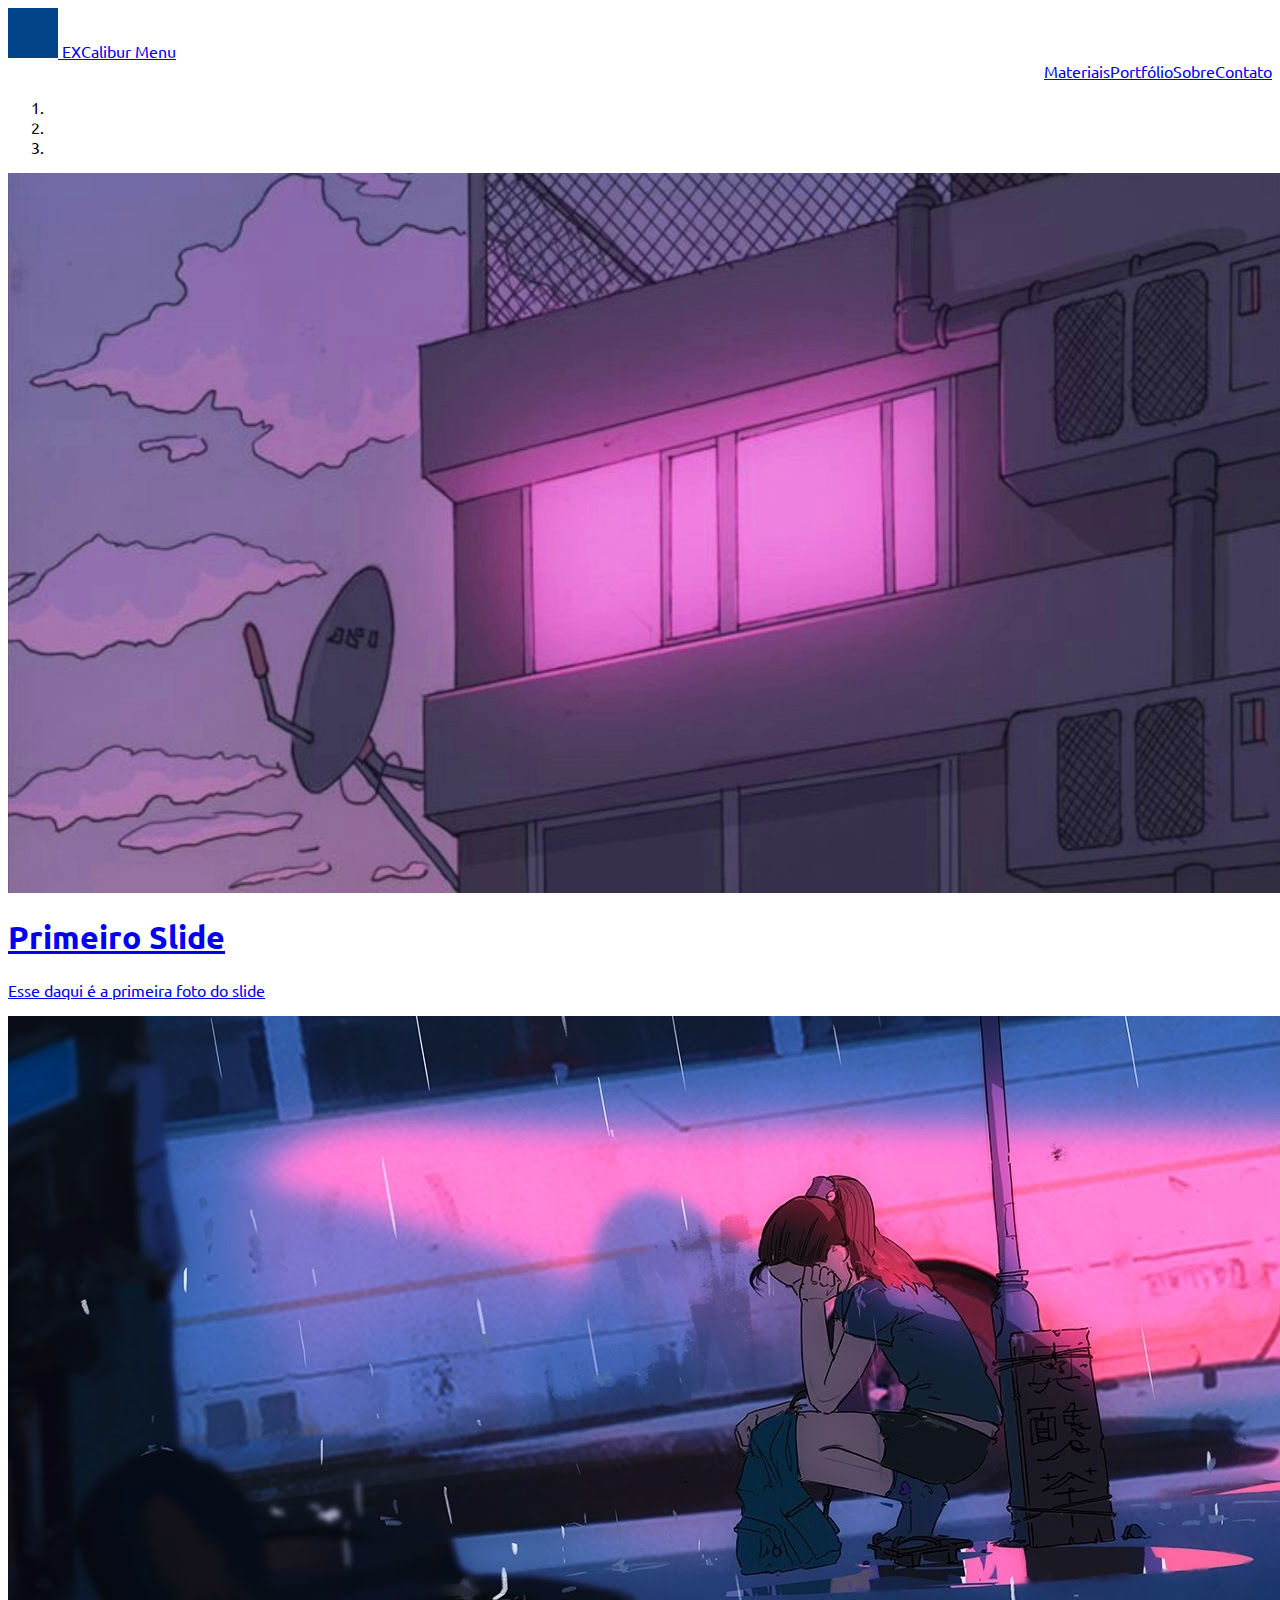
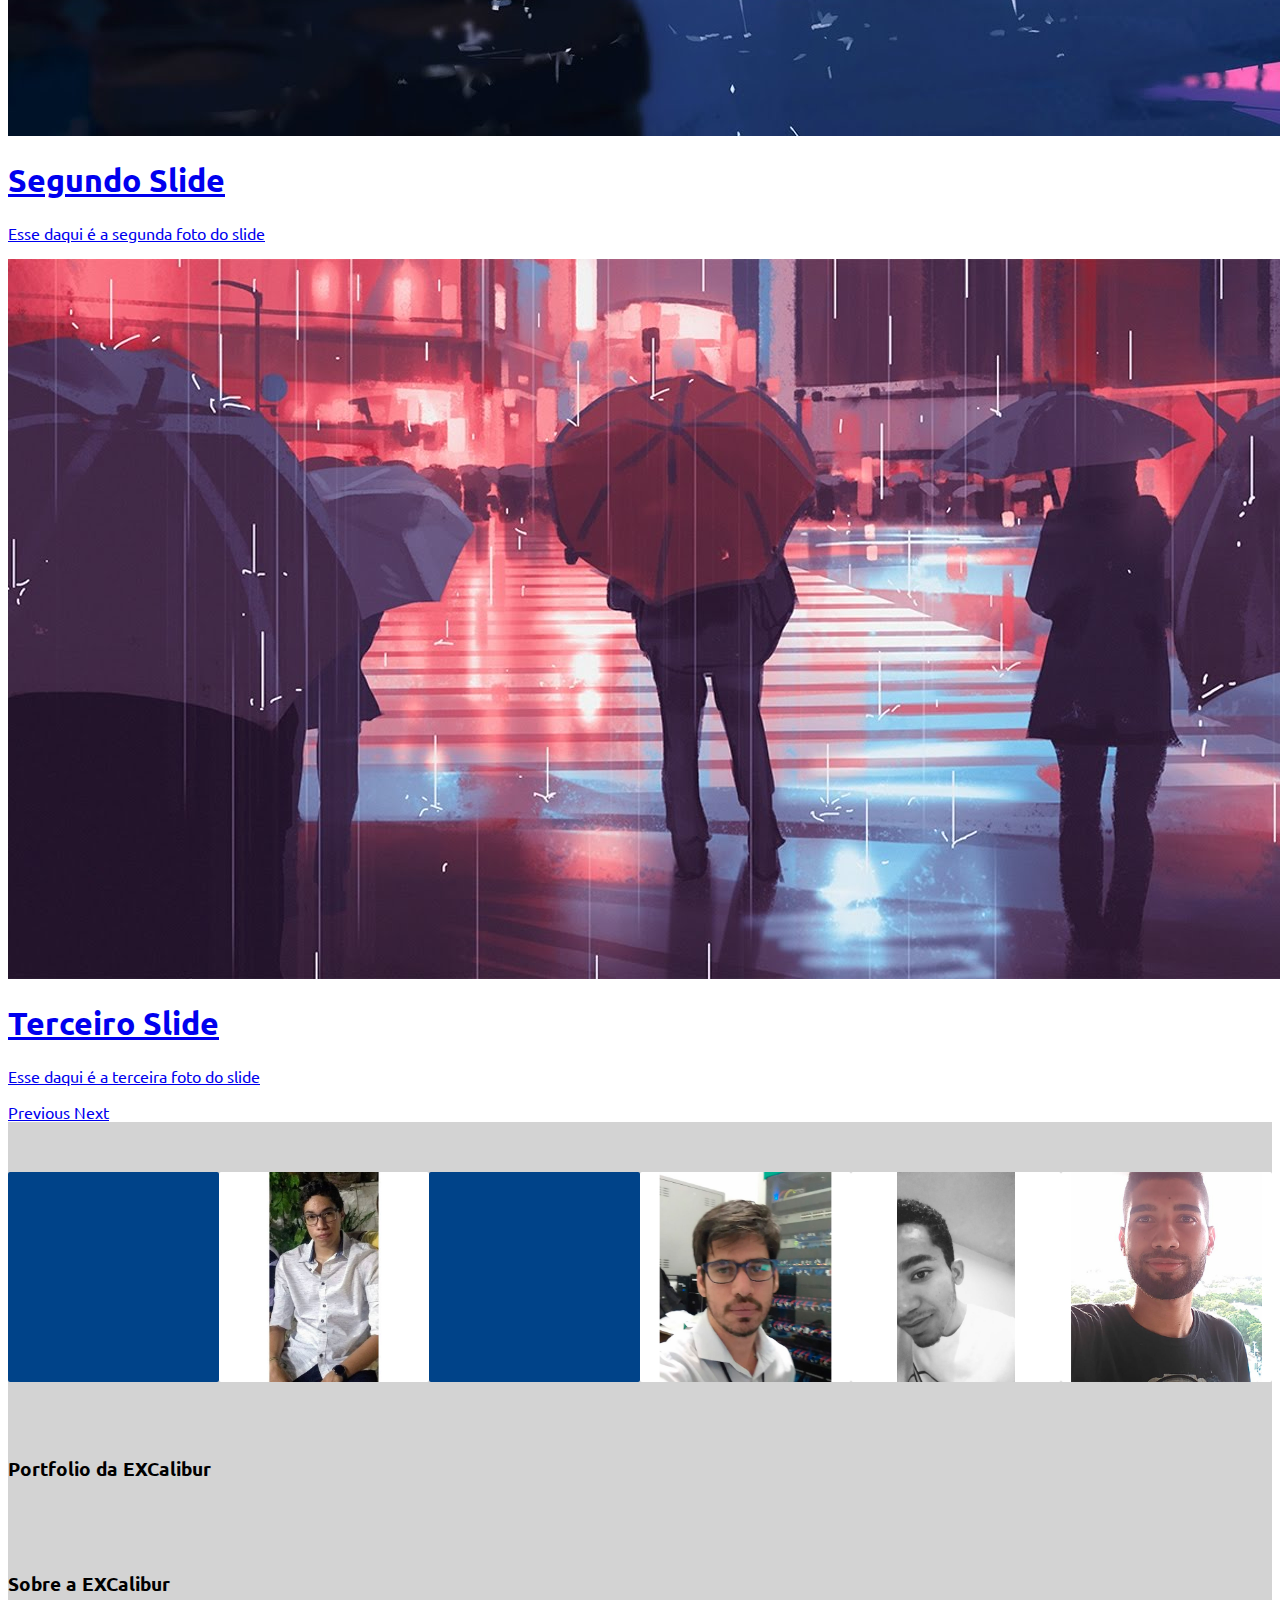
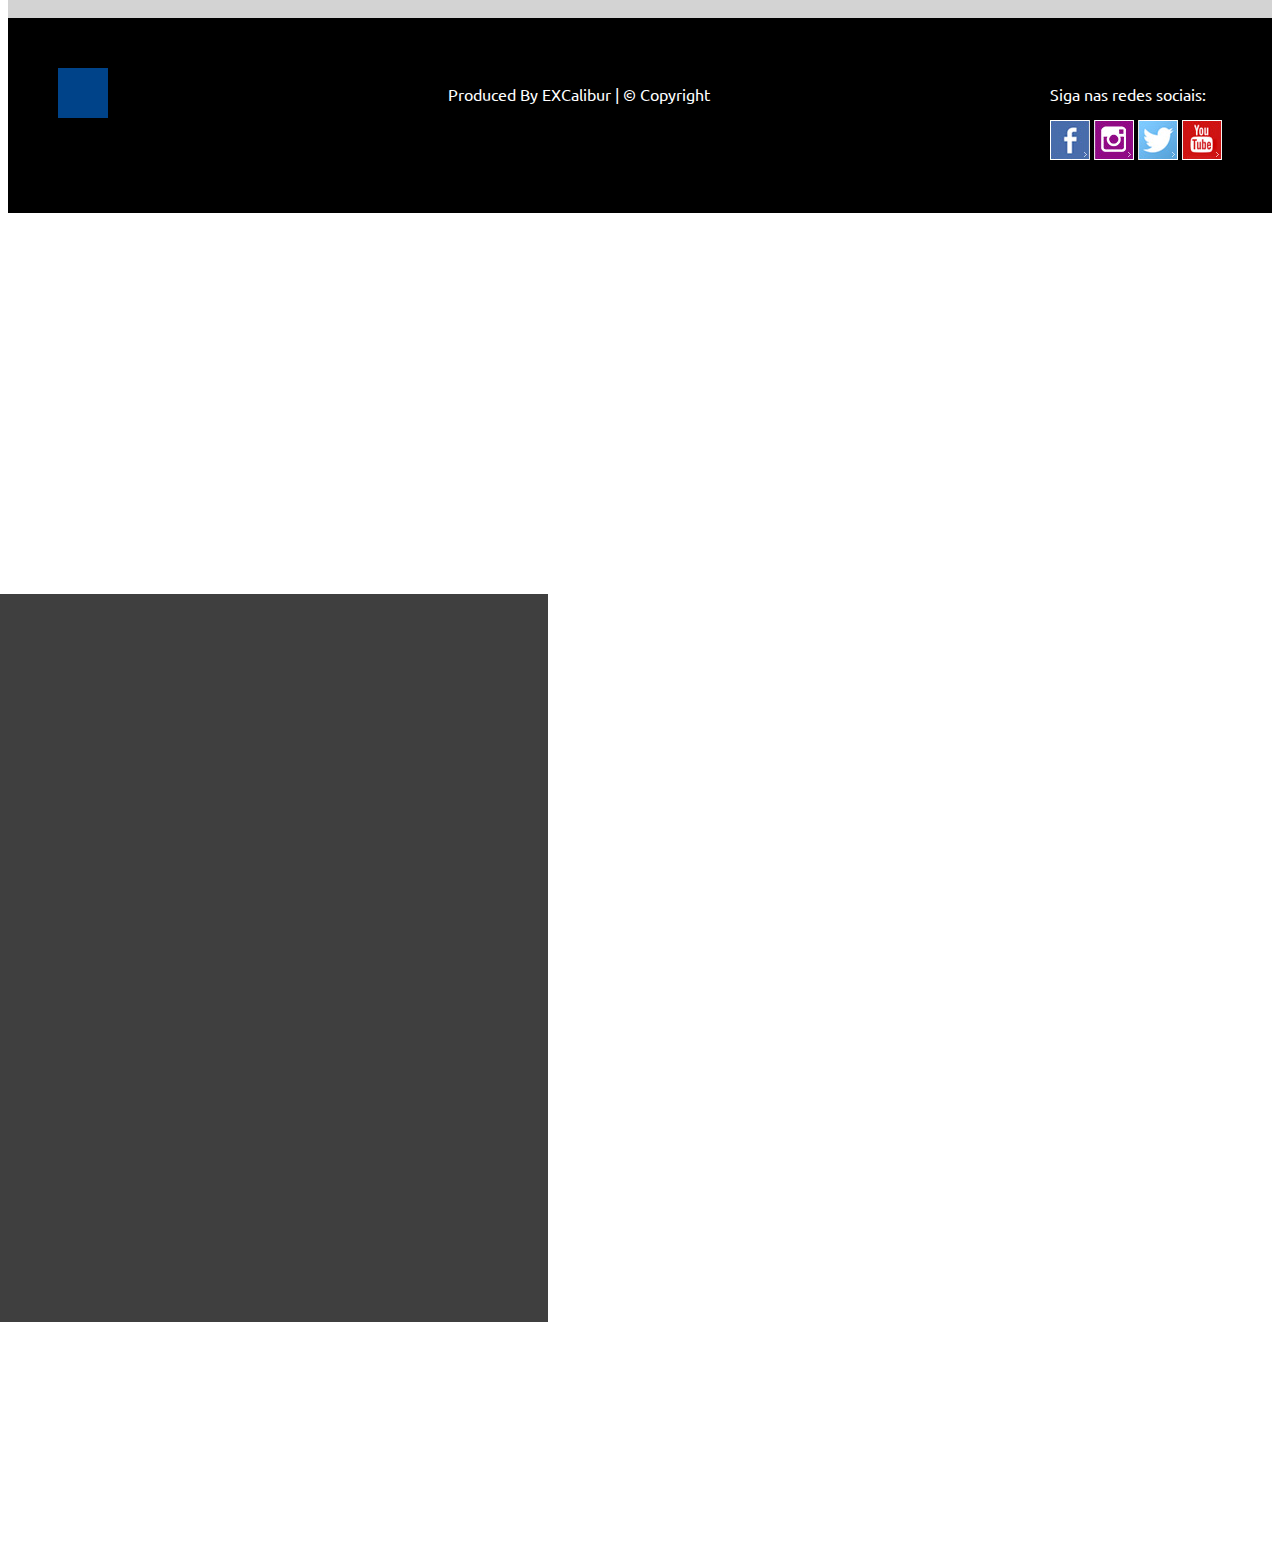
<file: site-master/index.html>
<!DOCTYPE html>
<html lang="pt-br">

<head>
    <title>Excalibur</title>
    <meta charset="utf-8">
    <meta name="viewport" content="width=device-width, initial-scale=1, shrink-to-fit=no">

    <!--CSS-->
    <link href="https://fonts.googleapis.com/css?family=Ubuntu" rel="stylesheet">
    <link rel="stylesheet" href="https://stackpath.bootstrapcdn.com/bootstrap/4.1.1/css/bootstrap.min.css" integrity="sha384-WskhaSGFgHYWDcbwN70/dfYBj47jz9qbsMId/iRN3ewGhXQFZCSftd1LZCfmhktB" crossorigin="anonymous">
    <link rel="stylesheet" href="css/estilo.css">

</head>

<body>
    <!--Barra de navegação-->
    <nav class="navbar navbar-light bg-light justify-content-between">
        <a class="navbar-brand" href="index.html">
            <!--Logo-->
            <img src="imagens/azul-nobre.jpg" width="50" height="50" alt="">
            <!--Imagem do Logo-->
            EXCalibur
            <!--Texto do logo-->
        </a>
        <!--Fim do logo-->
        <a class="btn btn-outline-primary" data-toggle="collapse" href="#collapseExample" role="button" aria-expanded="false" aria-controls="collapseExample">
            Menu
            <span class="navbar-toggler-icon"></span>
        </a>
    </nav>
    <!--Fim da barra de navegação-->
    <div class="collapse" id="collapseExample">
        <div class="card card-body">
            <div id="justificacao">
                <a class="dropdown-item" href="#">Materiais</a>
                <a class="dropdown-item" href="#portfolio">Portfólio</a>
                <a class="dropdown-item" href="#sobre">Sobre</a>
                <a class="dropdown-item" href="contato.html">Contato</a>
            </div>
        </div>
    </div>

    <div id="carouselExampleControls" class="carousel slide" data-ride="carousel">
        <!--Slide em carrosel-->
        <ol class="carousel-indicators">
            <!--Indicadores do slide-->
            <li data-target="#carouselExampleIndicators" data-slide-to="0" class="active"></li>
            <li data-target="#carouselExampleIndicators" data-slide-to="1"></li>
            <li data-target="#carouselExampleIndicators" data-slide-to="2"></li>
        </ol>
        <!--Fim dos indicadores-->
        <div class="carousel-inner">
            <!--Fotos dos slides-->
            <div class="carousel-item active">
                <a href="#">
                <img class="d-block w-100" src="imagens/1.jpg" alt="Primeiro slide">
                <div class="carousel-caption d-none d-md-block">
                    <h1>Primeiro Slide</h1>
                    <p>Esse daqui é a primeira foto do slide</p>
                </div>
                </a>
            </div>
            <div class="carousel-item">
                <a href="#">
                <img class="d-block w-100" src="imagens/2.jpg" alt="Segundo slide">
                <div class="carousel-caption d-none d-md-block">
                    <h1>Segundo Slide</h1>
                    <p>Esse daqui é a segunda foto do slide</p>
                </div>
                </a>
            </div>
            <div class="carousel-item">
                <a href="#">
                <img class="d-block w-100" src="imagens/3.jpg" alt="Terceiro slide">
                <div class="carousel-caption d-noe d-md-block">
                    <h1>Terceiro Slide</h1>
                    <p>Esse daqui é a terceira foto do slide</p>
                </div>
                </a>
            </div>
        </div>
        <!--Fim das Fotos-->
        <a class="carousel-control-prev" href="#carouselExampleControls" role="button" data-slide="prev">
            <!--Botao para voltar-->
            <span class="carousel-control-prev-icon" aria-hidden="true"></span>
            <span class="sr-only">Previous</span>
        </a>
        <a class="carousel-control-next" href="#carouselExampleControls" role="button" data-slide="next">
            <!--Botão para avançar-->
            <span class="carousel-control-next-icon" aria-hidden="true"></span>
            <span class="sr-only">Next</span>
        </a>
    </div>
    <!--Fim do Slide em carrosel-->

    <!--Area dos integrantes-->
    <div class="background">
        <div class="fotos-flex">
            <div class="box-fotos">
                <img class="rounded-circle w-100 p-3" src="imagens/azul-nobre.jpg" alt="Generic placeholder image">
                <div class="retina">
                    <p>Breno Américo</p>
                    <a href="#">Saiba mais</a>
                </div>
            </div>
            <div class="box-fotos">
                <img class="rounded-circle w-100 p-3" src="imagens/caio-foto.jpg" alt="Foto de Caio Fernando">
                <div class="retina">
                    <p>Caio Fernando</p> <br> <br> <br>
                    <button type="button" class="btn btn-primary btn-lg" data-toggle="modal" data-target="#myModalCaio">
                        Saiba mais...
                      </button>
                </div>
            </div>
            <div class="box-fotos">
                <img class="rounded-circle w-100 p-3" src="imagens/azul-nobre.jpg" alt="Generic placeholder image">
                <div class="retina">
                    <p>Jailton Lima</p>
                    <a href="#">Saiba mais</a>
                </div>
            </div>
            <div class="box-fotos">
                <img class="rounded-circle w-100 p-3" src="imagens/jam-foto.jpeg" alt="Generic placeholder image">
                <div class="retina">
                    <p>Jammessom Cabral</p>
                    <a href="#">Saiba mais</a>
                </div>
            </div>
            <div class="box-fotos">
                <img class="rounded-circle w-100 p-3" src="imagens/jucelino-foto.jpg" alt="Generic placeholder image">
                <div class="retina">
                    <p>Jucelino Maciel</p>
                    <a href="#">Saiba mais</a>
                </div>
            </div>
            <div class="box-fotos">
                <img class="rounded-circle w-100 p-3" src="imagens/well-foto.jpeg" alt="Generic placeholder image">
                <div class="retina">
                    <p>Wellington Monteiro</p>
                    <a href="#">Saiba mais</a>
                </div>
            </div>
        </div>
    </div>

    <div class="background" id="portfolio">
        <h3>Portfolio da EXCalibur</h3>
    </div>

    <div class="background" id="sobre">
        <h3>Sobre a EXCalibur</h3>
    </div>

    <!--Fim da area dos integrantes-->

    <footer id="bg-rodape">
        <div class="rodape">
        <a href="#"><img src="imagens/azul-nobre.jpg" width="50" height="50"></a>
            <p>Produced By EXCalibur | © Copyright</p>
            <div>
                <p>Siga nas redes sociais:</p>
                    <div id="sociais">
                        <a href="#"><img src="imagens/face.jpg"></a>
                        <a href="#"><img src="imagens/instagram.jpg"></a>
                        <a href="#"><img src="imagens/twitter.jpg"></a>
                        <a href="#"><img src="imagens/youtube.jpg"></a>
                </div>
            </div>
        </div>
    </footer>


    <!-- Modal -->
    <div class="modal fade" id="myModalCaio" tabindex="-1" role="dialog" aria-labelledby="myModalLabel">
      <div class="modal-dialog" role="document">
        <div class="modal-content">
          <div class="modal-header">

            <!-- <button type="button" class="close" data-dismiss="modal" aria-label="Close"><span aria-hidden="true">&times;</span></button> -->
            <h4 class="transbox" id="myModalLabel" style="color: black">Caio Fernando - 8NA Engenharia da Computação</h4>
          </div>
          <div class="modal-body" style="opacity: 1;">
              <span style="color: rgb(255, 251, 251); font-size: 14px; font-family: Impact, Charcoal, sans-serif">
               <h5> NOME: </h5>Caio Fernando <br>
               <h5>CURSO:</h5> Engenharia da Computação <br>
                <h5>PERIODO:</h5> 8º <br>
                <h5>Faculdade:</h5> Mauricio de Nassau - Recife - Pe  <br>
                <h5>Historia:</h5>  Eu sou hacker de tinder <br>
                <h5>Carreira:</h5> FullStap  <br>
                <h5>Trabalhos:</h5>  Excalibur site  <br>
                <h5>TCC:</h5>  hacketon <br>
                <H5>TELEFONE: </H5> (81) 9 9908-2334 <br>
                <H5>E-MAIL: </H5> caio.fernando@exca.com.br   <br>
            
            </span>
        </div>
          <div class="modal-footer">
            <button type="button" class="btn btn-default" data-dismiss="modal">Close</button>
          </div>
        </div>
      </div>
    </div>

    <script src="https://code.jquery.com/jquery-3.2.1.slim.min.js" integrity="sha384-KJ3o2DKtIkvYIK3UENzmM7KCkRr/rE9/Qpg6aAZGJwFDMVNA/GpGFF93hXpG5KkN" crossorigin="anonymous"></script>
    <script src="https://cdnjs.cloudflare.com/ajax/libs/popper.js/1.12.9/umd/popper.min.js" integrity="sha384-ApNbgh9B+Y1QKtv3Rn7W3mgPxhU9K/ScQsAP7hUibX39j7fakFPskvXusvfa0b4Q" crossorigin="anonymous"></script>
    <script src="https://maxcdn.bootstrapcdn.com/bootstrap/4.0.0/js/bootstrap.min.js" integrity="sha384-JZR6Spejh4U02d8jOt6vLEHfe/JQGiRRSQQxSfFWpi1MquVdAyjUar5+76PVCmYl" crossorigin="anonymous"></script>
</body>

</html>
</file>
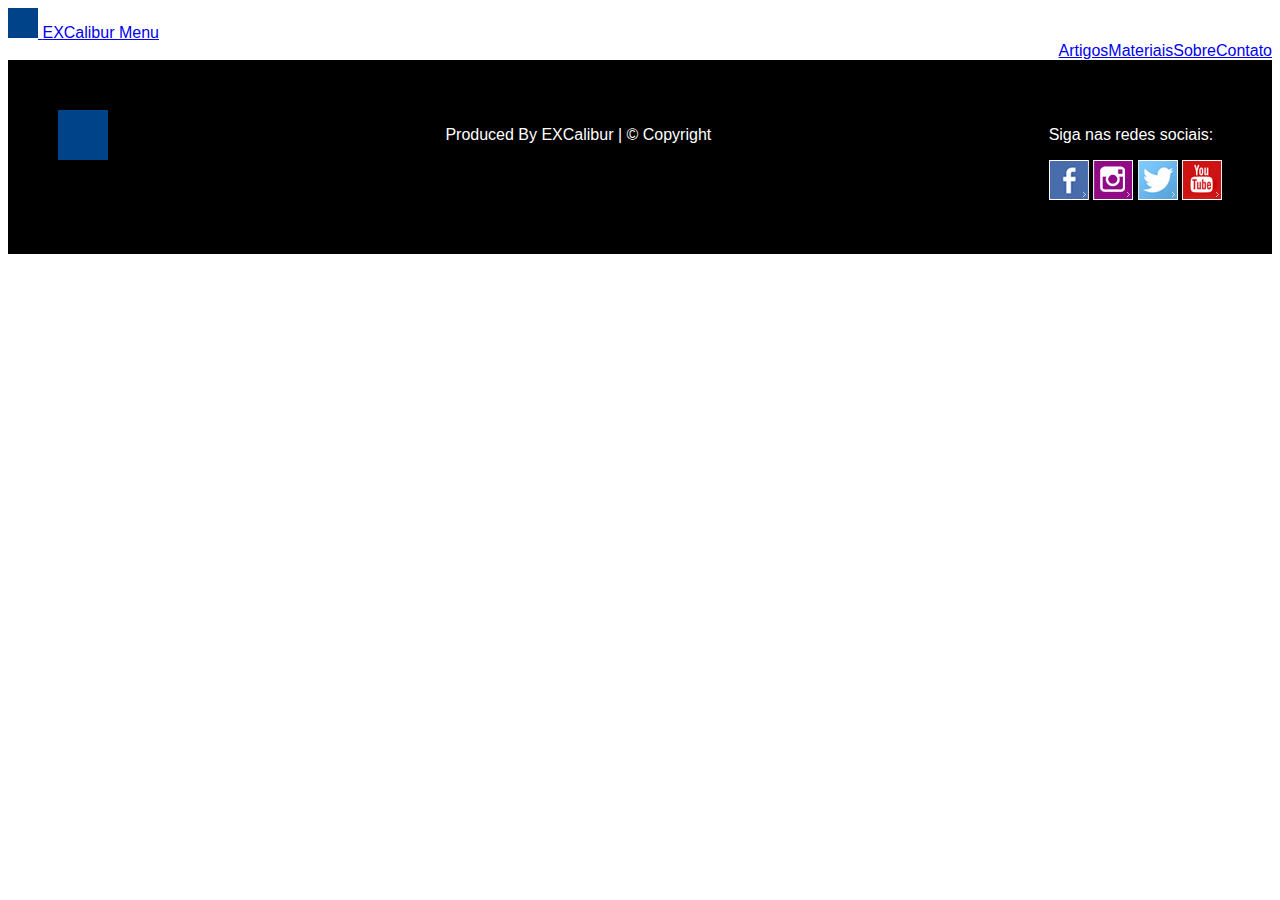
<file: site-master/Base para novas paginas.html>
<!DOCTYPE html>
<html lang="pt-br">

<head>
    <title>Excalibur</title>
    <meta charset="utf-8">
    <meta name="viewport" content="width=device-width, initial-scale=1, shrink-to-fit=no">

    <!--CSS-->
    <link rel="stylesheet" href="https://stackpath.bootstrapcdn.com/bootstrap/4.1.1/css/bootstrap.min.css" integrity="sha384-WskhaSGFgHYWDcbwN70/dfYBj47jz9qbsMId/iRN3ewGhXQFZCSftd1LZCfmhktB" crossorigin="anonymous">
    <link rel="stylesheet" href="css/estilo.css">

</head>

<body>
    <!--Barra de navegação-->
    <nav class="navbar navbar-light bg-light justify-content-between navbar-fixed-top">
        <a class="navbar-brand" href="index.html">
            <!--Logo-->
            <img src="imagens/azul-nobre.jpg" width="30" height="30" alt="">
            <!--Imagem do Logo-->
            EXCalibur
            <!--Texto do logo-->
        </a>
        <!--Fim do logo-->
        <a class="btn btn-outline-primary" data-toggle="collapse" href="#collapseExample" role="button" aria-expanded="false" aria-controls="collapseExample">
            Menu
            <span class="navbar-toggler-icon"></span>
        </a>
    </nav>
    <!--Fim da barra de navegação-->
    <div class="collapse" id="collapseExample">
        <div class="card card-body">
            <div id="justificacao">
                <a class="dropdown-item" href="#">Artigos</a>
                <a class="dropdown-item" href="#">Materiais</a>
                <a class="dropdown-item" href="#">Sobre</a>
                <a class="dropdown-item" href="#">Contato</a>
            </div>
        </div>
    </div>

    <!--Rodape-->
    <footer id="bg-rodape">
        <div class="rodape">
        <a href="#"><img src="imagens/azul-nobre.jpg" width="50" height="50"></a>
            <p>Produced By EXCalibur | © Copyright</p>
            <div>
                <p>Siga nas redes sociais:</p>
                    <div id="sociais">
                        <a href="#"><img src="imagens/face.jpg"></a>
                        <a href="#"><img src="imagens/instagram.jpg"></a>
                        <a href="#"><img src="imagens/twitter.jpg"></a>
                        <a href="#"><img src="imagens/youtube.jpg"></a>
                </div>
            </div>
        </div>
    </footer>

    <script src="https://code.jquery.com/jquery-3.2.1.slim.min.js" integrity="sha384-KJ3o2DKtIkvYIK3UENzmM7KCkRr/rE9/Qpg6aAZGJwFDMVNA/GpGFF93hXpG5KkN" crossorigin="anonymous"></script>
    <script src="https://cdnjs.cloudflare.com/ajax/libs/popper.js/1.12.9/umd/popper.min.js" integrity="sha384-ApNbgh9B+Y1QKtv3Rn7W3mgPxhU9K/ScQsAP7hUibX39j7fakFPskvXusvfa0b4Q" crossorigin="anonymous"></script>
    <script src="https://maxcdn.bootstrapcdn.com/bootstrap/4.0.0/js/bootstrap.min.js" integrity="sha384-JZR6Spejh4U02d8jOt6vLEHfe/JQGiRRSQQxSfFWpi1MquVdAyjUar5+76PVCmYl" crossorigin="anonymous"></script>
</body>

</html>
</file>
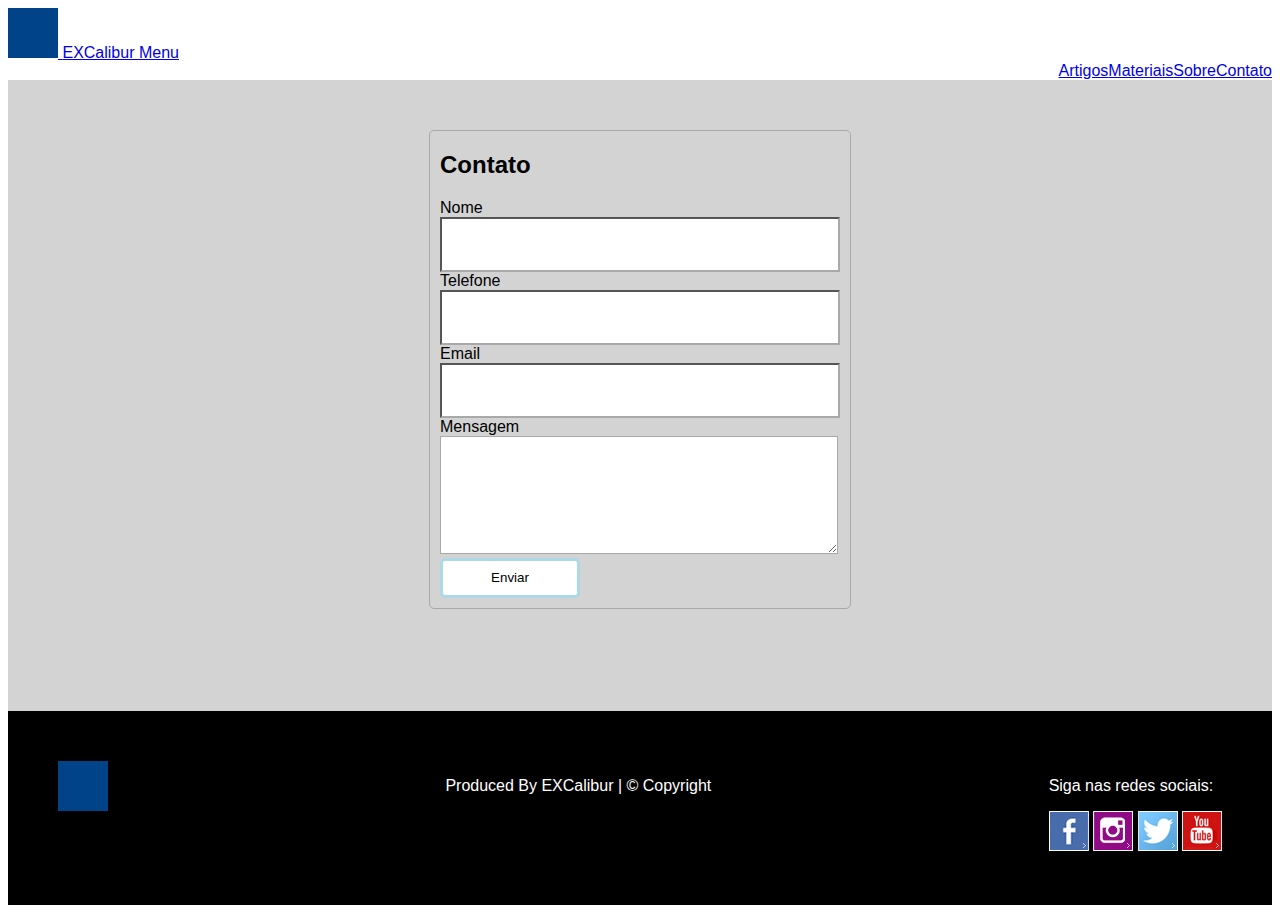
<file: site-master/contato.html>
<!DOCTYPE html>
<html lang="pt-br">

<head>
  <title>Excalibur</title>
  <meta charset="utf-8">
  <meta name="viewport" content="width=device-width, initial-scale=1, shrink-to-fit=no">

  <!--CSS-->
  <link rel="stylesheet" href="https://stackpath.bootstrapcdn.com/bootstrap/4.1.1/css/bootstrap.min.css" integrity="sha384-WskhaSGFgHYWDcbwN70/dfYBj47jz9qbsMId/iRN3ewGhXQFZCSftd1LZCfmhktB" crossorigin="anonymous">
  <link rel="stylesheet" href="css/estilo.css">
  <style type="text/css">

  </style>
</head>

<body>
  <!--Barra de navegação-->
  <nav class="navbar navbar-light bg-light justify-content-between">
    <a class="navbar-brand" href="index.html">
      <!--Logo-->
      <img src="imagens/azul-nobre.jpg" width="50" height="50" alt="">
      <!--Imagem do Logo-->
      EXCalibur
      <!--Texto do logo-->
    </a>
    <!--Fim do logo-->
    <a class="btn btn-outline-primary" data-toggle="collapse" href="#collapseExample" role="button" aria-expanded="false" aria-controls="collapseExample">
            Menu
            <span class="navbar-toggler-icon"></span>
        </a>
  </nav>
  <!--Fim da barra de navegação-->
  <div class="collapse" id="collapseExample">
    <div class="card card-body">
      <div id="justificacao">
        <a class="dropdown-item" href="#">Artigos</a>
        <a class="dropdown-item" href="#">Materiais</a>
        <a class="dropdown-item" href="#">Sobre</a>
        <a class="dropdown-item" href="#">Contato</a>
      </div>
    </div>
  </div>
  <!--Formulario de contado-->
  <div id="formulario">
    <form name="form" method="post" action="php/enviar.php">
      <div>
        <h2>Contato</h2></div>
      <div class="nome">
        <label>Nome</label>
        <input name="nome" placeholder="" required="required">
      </div>
      <div class="telefone">
        <label>Telefone</label>
        <input type="tel" name="telefone" required="required">
      </div>
      <div class="email">
        <label>Email</label>
        <input name="email" type="email" placeholder="" required="required">
      </div>
      <div class="mensagem">
        Mensagem<textarea name="mensagem" placeholder="" required="required"></textarea>
      </div>
      <div class="enviar">
        <input type="submit" name="enviar" value="Enviar">
      </div>
    </form>

  </div>

  <!--fim do Formulario-->

  <footer id="bg-rodape">
    <div class="rodape">
      <a href="#"><img src="imagens/azul-nobre.jpg" width="50" height="50"></a>
      <p>Produced By EXCalibur | © Copyright</p>
      <div>
        <p>Siga nas redes sociais:</p>
        <div id="sociais">
          <a href="#"><img src="imagens/face.jpg"></a>
          <a href="#"><img src="imagens/instagram.jpg"></a>
          <a href="#"><img src="imagens/twitter.jpg"></a>
          <a href="#"><img src="imagens/youtube.jpg"></a>
        </div>
      </div>
    </div>
  </footer>

  <script src="https://code.jquery.com/jquery-3.2.1.slim.min.js" integrity="sha384-KJ3o2DKtIkvYIK3UENzmM7KCkRr/rE9/Qpg6aAZGJwFDMVNA/GpGFF93hXpG5KkN" crossorigin="anonymous"></script>
  <script src="https://cdnjs.cloudflare.com/ajax/libs/popper.js/1.12.9/umd/popper.min.js" integrity="sha384-ApNbgh9B+Y1QKtv3Rn7W3mgPxhU9K/ScQsAP7hUibX39j7fakFPskvXusvfa0b4Q" crossorigin="anonymous"></script>
  <script src="https://maxcdn.bootstrapcdn.com/bootstrap/4.0.0/js/bootstrap.min.js" integrity="sha384-JZR6Spejh4U02d8jOt6vLEHfe/JQGiRRSQQxSfFWpi1MquVdAyjUar5+76PVCmYl" crossorigin="anonymous"></script>
</body>

</html>
</file>
<file: site-master/css/estilo.css>
* {
  font-family: 'Ubuntu', sans-serif;
}

/* Pagina Inicial */

/* Ids */
#justificacao {
    display: flex;
    justify-content: flex-end;
}

#bg-rodape{
    padding: 50px;
    background-color: black;
}

#bg-rodape p {
  color: white;
}

/* Classes */
.rodape{
    display: flex;
    justify-content: space-between;
}

.fotos-flex {
  display: flex;
}

.background{
    padding-top: 50px;
    padding-bottom: 2px;
    background-color: lightgray;
}

.box-fotos {
  position: relative;
  width: 350px;
  overflow: hidden;
}

.box-fotos > img {
  width: 100%;
  border-radius: 2px;
  -webkit-transition: all .8s cubic-bezier(.190, 1.000, .220, 1.000);
    -moz-transition: all .8s cubic-bezier(.190, 1.000, .220, 1.000);
      -ms-transition: all .8s cubic-bezier(.190, 1.000, .220, 1.000);
        -o-transition: all .8s cubic-bezier(.190, 1.000, .220, 1.000);
          transition: all .8s cubic-bezier(.190, 1.000, .220, 1.000);
}

.box-fotos:hover > img {
  -webkit-transform: scale(1.7);
	   -moz-transform: scale(1.7);
	    -ms-transform: scale(1.7);
	     -o-transform: scale(1.7);
          transform: scale(1.7);
}

.box-fotos .retina {
  position: absolute;
  width: 100%;
  height: 100%;
  top: 0;
  left: 0;
  opacity: 0;
  background: none repeat scroll 0 0 rgba(0, 0, 0, 0.5);
  border-radius: 5px;
  text-align: center;
  padding: 30px;
  -webkit-transition: all .8s cubic-bezier(.190, 1.000, .220, 1.000);
    -moz-transition: all .8s cubic-bezier(.190, 1.000, .220, 1.000);
      -ms-transition: all .8s cubic-bezier(.190, 1.000, .220, 1.000);
        -o-transition: all .8s cubic-bezier(.190, 1.000, .220, 1.000);
          transition: all .8s cubic-bezier(.190, 1.000, .220, 1.000);
}

.box-fotos:hover .retina {
  opacity: 1;
  box-shadow: inset 0 0 100px 50px rgba(0, 0, 0, 0.5)
}

.box-fotos .retina p {
  color: #fff;
  cursor: default;
}

.box-fotos .retina a {
  display: block;
  width: 150px;
  background: #4183D7;
  border: 1px solid rgb(0, 0, 0);
  border-radius: 4px;
  color: #fff;
  text-decoration: none;
  text-align: center;
  padding: 10px 15px;
  margin: 16px auto 0;
}
/*Fim da pagina inicial*/

/*Pagina do Contato*/
#formulario{
  margin: 0;
  padding: 50px 50px 102px 50px;
  background: lightgrey;
  color:black;
}

 form{
  padding: 0 10px 10px 10px;
  margin: 0 auto;
  font-size: 16px;
  max-width: 400px;
  background: lightgray;
  border-radius: 5px;
  border: 1px darkgrey solid;
}
input, textarea{
  border-radius: 1px solid;
  border-color: darkgrey;
}
input{
  width: 380px;
  height: 35px;
  padding: 8px;
}
textarea{
  width: 380px;
  height: 100px;
  padding: 8px;
  line-height: 20px;
}
.enviar input{
  background: white;
  height: 40px;
  width: 140px;
  font-weight: normal;
  border-radius: 5px;
  border: 3px lightblue solid;
  color: black;
  cursor: pointer;
}
.enviar input:hover{
  background: #4183D7;
  color: white;
  }
/*Fim Pagina do Contato*/

/* =======================INICIO CSS MODAL ============================================= */

div.modal-body{

  background: rgb(0, 0, 0);
}
.modal-content {
  position: relative;
  background-color:white;
  margin: 25% auto; /* 15% from the top and centered */
  right: 50%;
  padding: 0px;
  border: 1px solid #ffffff;
  width: 1080px;
  height: 720px; /* Could be more or less, depending on screen size */
  opacity: 0.75;
}

/* ========================= FIM CSS MODAL ============================================= */
</file>
